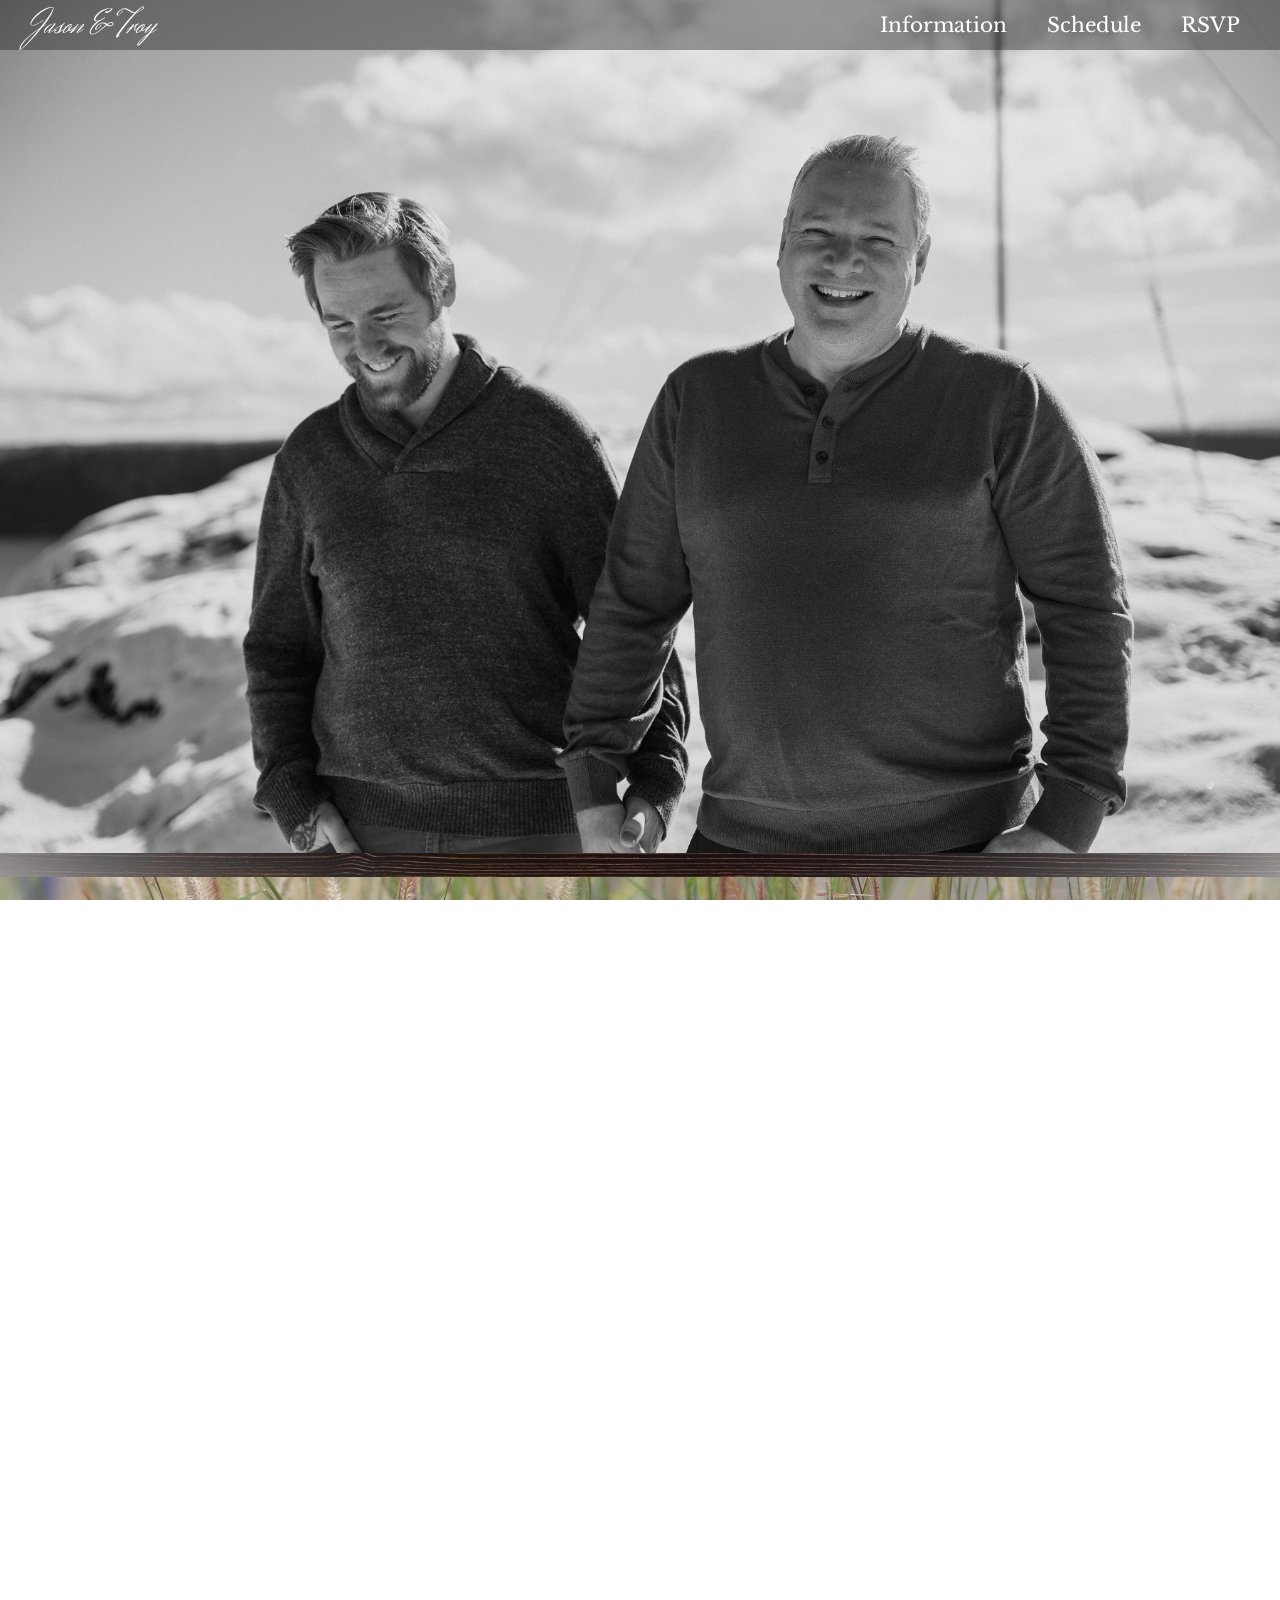
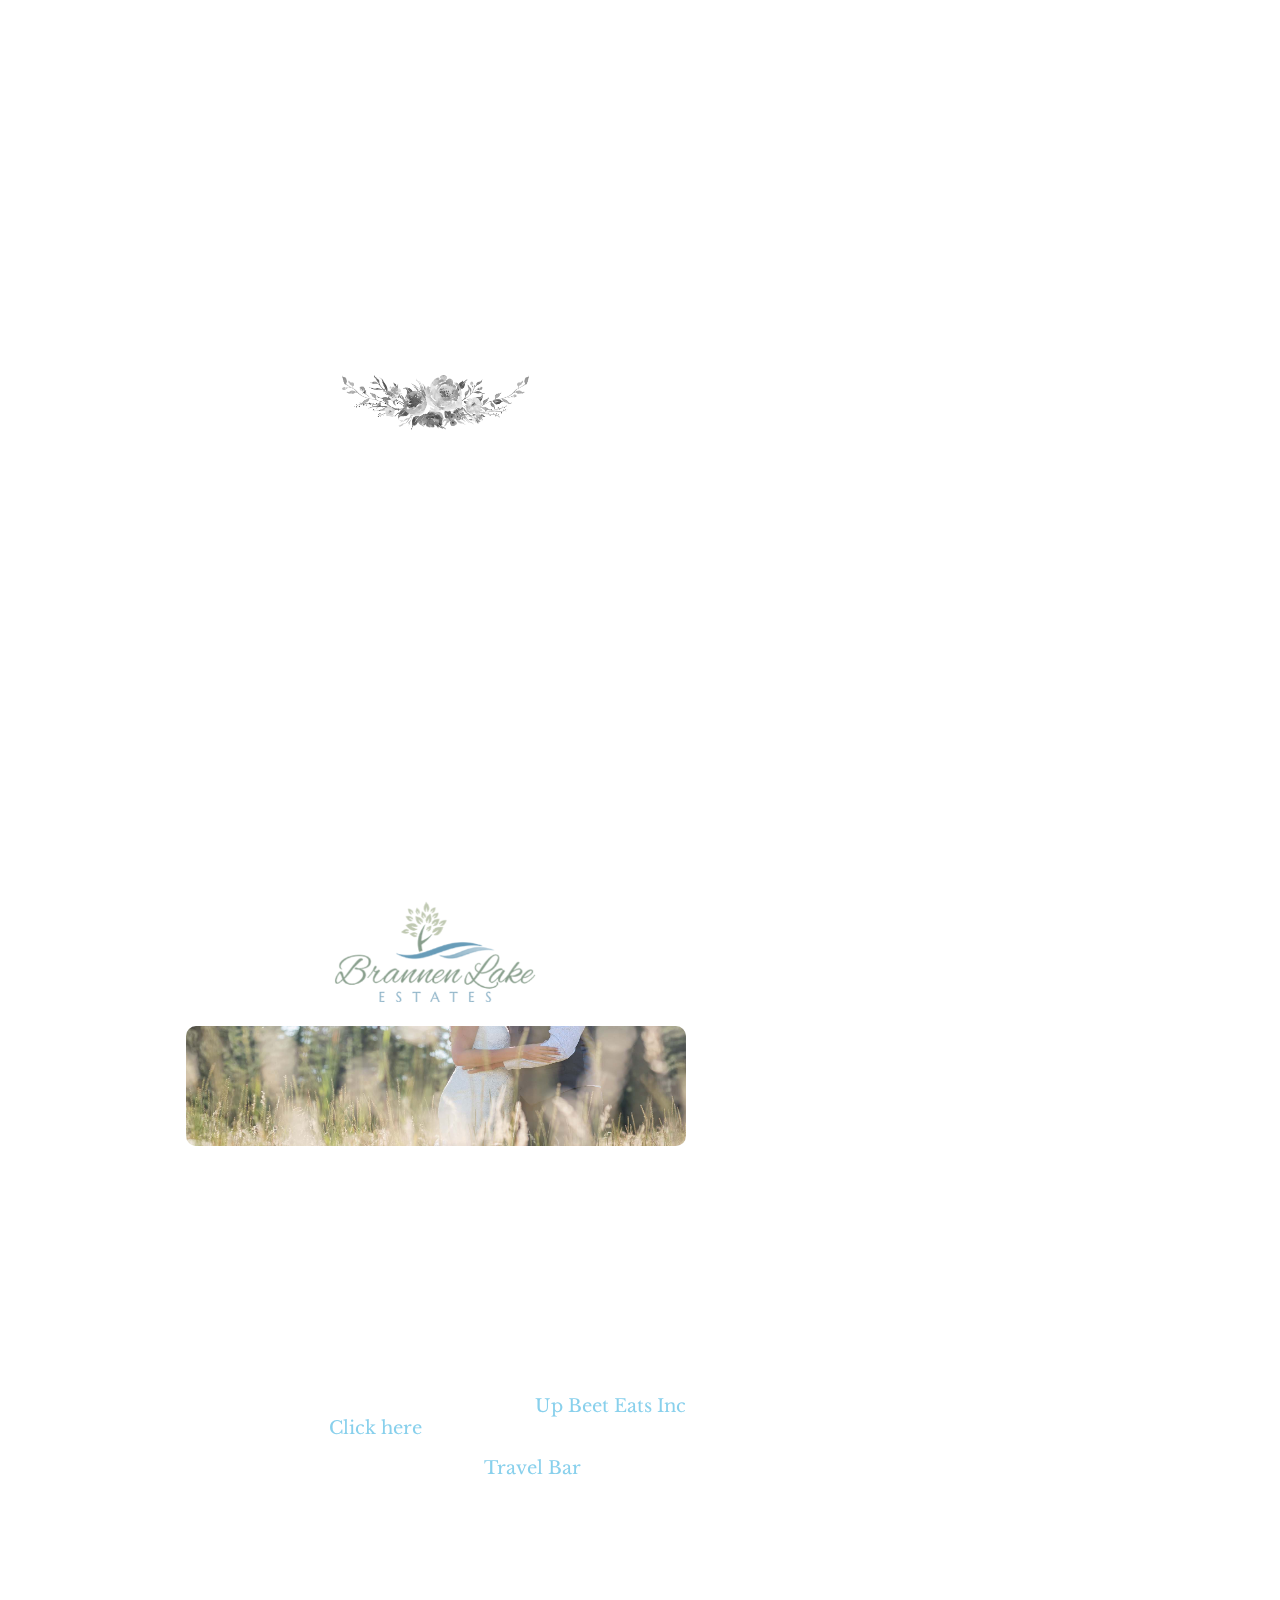
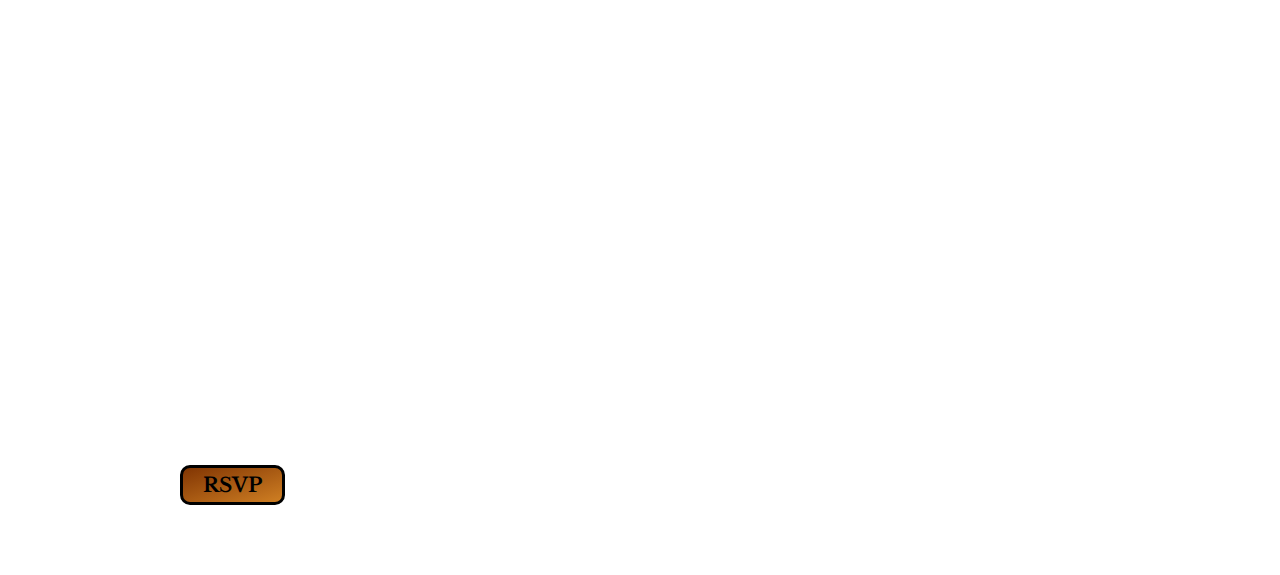
<file: index.html>
<!DOCTYPE html>
<html lang="en">
<head>
    <meta charset="UTF-8">
    <meta http-equiv="X-UA-Compatible" content="IE=edge">
    <meta name="viewport" content="width=device-width, initial-scale=1.0">
    <link rel="stylesheet" href="style.css">
    <link rel="preconnect" href="https://fonts.googleapis.com">
    <link rel="preconnect" href="https://fonts.gstatic.com" crossorigin>
    <link href="https://fonts.googleapis.com/css2?family=Herr+Von+Muellerhoff&display=swap" rel="stylesheet">
    <link href="https://fonts.googleapis.com/css2?family=Libre+Baskerville&display=swap" rel="stylesheet">
    <title>Jason & Troy</title>
</head>
<body>
    <nav class="nav">
        <header><a href="#home"> Jason & Troy</a></header>
        <ul>
            <li><a href="#info">Information</a></li>
            <li><a href="#schedule">Schedule</a></li>
            <li><a href="RSVP.html">RSVP</a></li>
        </ul>
    </nav>
    <section>
        <div class="img">
            <img class="img1" src="img/Troy&Jason2.jpg" alt="Troy and Jason">
        </div>
    </section>
    <section id="home">
        <div class="container1">
                <span class="j">Jason</span>
                <br>
                <span class="and">&</span>
                <br>
                <span class="t">Troy</span>
        </div>
    </section>
    <section class="container2">
        <blockquote class="quote">
            <p>"Life can be beautiful, shared by two...<br>Filled with love, ever old, ever new..."</p>
        </blockquote>
        <br>
        <hr class="hr">
        <br>
        <p class="invite">We invite you to celebrate our wedding!<br>
            August 12<sup>th</sup> 2023<br>@<br>Brannen Lake Estates<br>6650 Doumont Rd, Nanaimo</p>
    </section>
    <section id="info" class="container3">
        <div>
            <h1 class="info-h1">Information</h1>
            <h2 class="venu-h2">Venue</h2>
            <div class="overlay-cont">
                <img class="venue-logo" src="img/Brannen Lake logo.png" alt="Logo">
                <div class="overlay">
                    <a href="http://brannenlakeestates.ca/"><button class="button-text">Click to Visit</button></a>
                </div>
            </div>
        </div>
        <div class="venu">
            <img class="venu-img" src="img/Brennan Lake.jpg" alt="couple holding hands">
            <p>"At Brannen Lake Estates, we invite you to enjoy our natural, 
            countryside landscape for your Vancouver Island wedding venue. Nestled on the edge of north Nanaimo,
            this is a magical place to share your love with your family and friends."</p>
            <h2 class="food-drinks">Food/Drinks</h2>
            <p>Buffet dinner is going to be catered by <a class="links" href="https://www.facebook.com/UpBeetEatsInc">Up Beet Eats Inc</a>.<br> <a class="links" href="menu.html">Click here</a> to see menu.</p>
            <p>Drinks are going to be served by <a class="links" href="https://www.facebook.com/travelbar.vanisl">Travel Bar</a>. Drinks will cost $2 each.</p>
        </div>
    </section>
   <div class="container-space">
   </div>
    <section id="schedule" class="container4">
        <h1 class="sch-h1">Schedule</h1>
        <div class="small-cont-4">
            <ol class="ol-events">
                <li>Ceremony</li>
                <li>Break</li>
                <span class="ol-brackets">(move to reception area)</span>
                <li>Dinner/Speeches</li>
                <li>First Dances</li>
                <li>Party</li>
                <br>
                <li><strong>Venue closes at midnight.</strong></li>
            </ol>
            <ol class="ol-times">
                <li>4:00pm</li>
                <li>4:45pm</li>
                <br>
                <li>5:00pm</li>
                <li>7:00pm</li>
                <li>7:30pm</li>
            </ol>
        </div>
    </section>
    <a href="RSVP.html"><button class="button">RSVP</button></a>
    <div class="footer-container">
        <footer>THN Web Designs</footer>
    </div>    
</body>
</html>
</file>
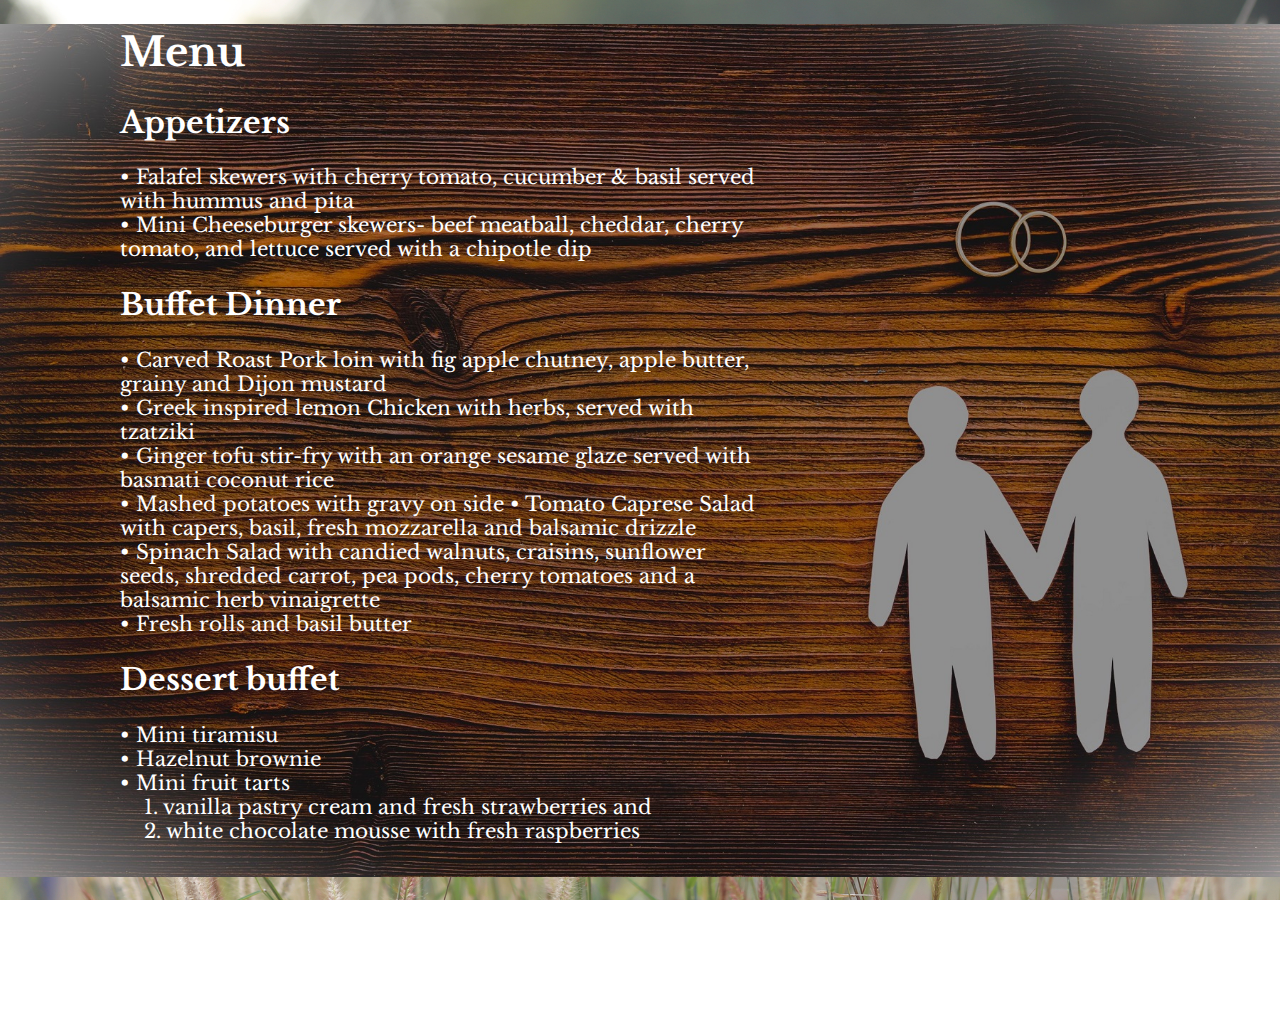
<file: menu.html>
<!DOCTYPE html>
<html lang="en">
<head>
    <meta charset="UTF-8">
    <meta http-equiv="X-UA-Compatible" content="IE=edge">
    <meta name="viewport" content="width=device-width, initial-scale=1.0">
    <link rel="stylesheet" href="style.css">
    <link rel="preconnect" href="https://fonts.googleapis.com">
    <link rel="preconnect" href="https://fonts.gstatic.com" crossorigin>
    <link href="https://fonts.googleapis.com/css2?family=Herr+Von+Muellerhoff&display=swap" rel="stylesheet">
    <link href="https://fonts.googleapis.com/css2?family=Libre+Baskerville&display=swap" rel="stylesheet">
    <title>Jason & Troy</title>
</head>
<body>
    <div class="cont-menu">
        <div class="menu">
        <h1>Menu</h1>
        <h2>Appetizers</h2>
                •	Falafel skewers with cherry tomato, cucumber & basil served with hummus and pita<br>
                •	Mini Cheeseburger skewers- beef meatball, cheddar, cherry tomato, and lettuce served with a chipotle dip<br>
            <h2>Buffet Dinner</h2>
                •	Carved Roast Pork loin with fig apple chutney, apple butter, grainy and Dijon mustard<br>
                •	Greek inspired lemon Chicken with herbs, served with tzatziki<br>
                •	Ginger tofu stir-fry with an orange sesame glaze served with basmati coconut rice<br>
                •	Mashed potatoes with gravy on side
                •	Tomato Caprese Salad with capers, basil, fresh mozzarella and balsamic drizzle<br>
                •	Spinach Salad with candied walnuts, craisins, sunflower seeds, shredded carrot, pea pods, cherry tomatoes and a balsamic herb vinaigrette<br>
                •	Fresh rolls and basil butter<br>
            <h2>Dessert buffet</h2>
                •	Mini tiramisu<br>
                •	Hazelnut brownie<br>
                •	Mini fruit tarts<br>
                &nbsp; &nbsp; 1. vanilla pastry cream and fresh strawberries and<br>
                &nbsp; &nbsp; 2. white chocolate mousse with fresh raspberries
        </div>
    </div>
    <div class="footer-container">
        <footer>THN Web Designs</footer>
    </div>    
</body>
</html>
</file>
<file: style.css>
html body {
    padding: 0;
    margin: 0;
    width: 100vw;
    font-family: 'Libre Baskerville', serif;
    background-image: url(img/Dreamstime4.jpg), url(img/Grass.jpg);
    background-size: contain, cover;
    background-repeat: no-repeat;
    background-attachment: fixed;
    background-position: center;
    overflow-x: hidden;}
    
    

header {
    position: relative;
    left: 30px;
    font-family: 'Herr Von Muellerhoff', cursive;
    font-size: 35px;}

header a {
    color: white;
    list-style: none;
    text-decoration: none;}

header a:hover {
    color: rgb(136, 208, 236);}

.button {
    border-radius: 10px;
    border: 3px solid black;
    font-weight: 900;
    font-family: 'Libre Baskerville', serif; 
    padding: 10px 40px;
    font-size: 25px;
    background-image: linear-gradient(to bottom right,rgb(129,53,3),rgb(207, 127, 35));
    background-color: rgb(129, 53, 3);
    position: relative;
    left: 450px;
    top: 20px;}

button:hover {
    color: rgb(136, 208, 236);}

.container1 {
    text-align: center;
    color: white;
    margin-left: 210px;
    width: 54vw;
    height: 100vh;}

.container2 {
    text-align: center;
    color: white;
    margin-left: 210px;
    width: 54vw;
    height: 75vh;}

.container3{
    display: flex;
    flex-direction: column;
    align-items: center;
    text-align: center;
    color: white;
    margin-left: 210px;
    width: 54vw;
    height: auto;}

.container4 {
    text-align: center;
    margin-left: 200px;
    width: 54vw;
    height: 70vh;}

.container-space {
    width: 100vw;
    height: 15vw;}

.hr {
    background-image: url(img/Flowers.png);
    background-position: center;
    background-repeat: no-repeat;
    background-size: contain;
    height: 55px;
    border: 0;}

    /* Nav Bar */

.nav {
    display: flex;
    justify-content: space-between;
    background-color: rgba(27, 27, 27, 0.39);
    align-items: center;
    font-size: 30px;
    height: 50px;
    position: fixed;
    width: 100vw;
    color: white;}

ul {display: flex;
    text-align: center;
    margin: 0;
    padding: 0;
}

nav ul li{
    position: relative;
    right: 20px;
    list-style: none;
    display: inline;
    font-size: 20px;
    padding: 0 20px;}

ul li a {
    color: white;
    list-style: none;
    text-align: center;
    text-decoration: none;}

ul li a:hover {
    color: rgb(136, 208, 236)}

/* section 2 images */

.img {
    position: scroll;
    display: flex;}

.img1 {
    background-size: contain;
    height: auto;
    width: 100%;}

/* Section Jason & Troy */

.j {
    font-family: 'Herr Von Muellerhoff', cursive;
    font-weight: 500;
    margin-bottom: 0;
    font-size: 80px;
    position: relative;
    top: 200px;
    right: 200px;}
.and {
    font-family: 'Herr Von Muellerhoff', cursive;
    font-weight: 500;
    font-size: 80px;
    position: relative;
    top: 200px;}
.t {
    font-family: 'Herr Von Muellerhoff', cursive;
    font-weight: 500;
    margin-top: 0;
    font-size: 80px;
    position: relative;
    top: 200px;
    left: 200px;}

/* Section Quote */

.quote {
    font-weight: 550;
    font-family: 'Herr Von Muellerhoff', cursive;
    position: relative;
    top: 50px;
    font-size: 60px;}

.invite {
    margin-bottom: 0;
    font-size: 22px;}

/* Section Info */

.info-h1 {
    margin-top: 0;
    font-size: 65px;
    position: relative;
    top: 75px;}

.venu-h2 {
    font-size: 40px;
    position: relative;
    top: 15px;}

.cont-menu {
    color: white;
    margin-right: 300px;
    margin-left: 300px;
    width: 54vw;
    height: 90vh;
}

.menu {
    width: 40vw;
    font-size: 20px;
}

.food-drinks {
    font-size: 40px;
    position: relative;
    top: 15px;}

.venu {
    position: relative;
    top: 20px;
    margin: 0;
    width: 40vw;
    font-size: 20px;}

.overlay-cont {width: 225px;
                position: relative;
                left: 40px}

.venu-img {
    max-width: 40vw;
    border-radius: 10px;}

.overlay {
    position: absolute;
    top: 0;
    bottom: 0;
    left: 70px;
    right: 0;
    height: 160px;
    width: 100%;
    opacity: 0;
    transition: .2 ease;
    border-radius: 10px;
    background-color: rgba(50, 50, 50, 0.0);}

.overlay-cont:hover .overlay {
    opacity: 1;
    color: white;}

.button-text {
    padding: 40px 150px;
    background-color: rgba(27, 27, 27, 0.0);
    border: none;
    cursor: pointer;
    font-size: 20px;
    position: absolute;
    top: 50%;
    left: 45%;
    -webkit-transform: translate(-50%, -50%);
    -ms-transform: translate(-50%, -50%);
    transform: translate(-50%, -50%);}

.button-text:hover {color: white;}

.venue-logo {position: relative;
            left: 30px;
            width: 300px;
            height: 150px;}

.links {
    color: rgb(136, 208, 236);
    text-decoration: none;}

/* Section Schedule */

.sch-h1 {
    color: white;
    font-size: 65px;}

.small-cont-4 {
    display: flex;
    justify-content: center;
}

.ol-events {
    color: white;
    margin-left: 0;
    text-align: left;}

.ol-times {
    color: white;
    margin-left: 100px;
    padding: 0;}

.ol-brackets {
    font-size: 20px;
}

ol li {
    margin-top: 20px;
    list-style: none;
    font-size: 30px;}

/* footer */

.footer-container {
    display: flex;
    justify-content: center;
    font-size: 20px;
    color: white;
    width: 100vw;
    height: 10vh;}
    /* border: 1px solid white;} */


    @media screen and (max-width: 1280px) {
        html body {background-image: url(img/Dreamstime4.jpg), url(img/Grass.jpg);
                    background-position: center;
                overflow-x: hidden;}
        
        .j, .and, .t {font-size: 60px;}
        
        .container1 {margin-left: 90px;}

        .container2 {height: 60vh;
                    margin-left: 90px;}

        .quote {font-size: 40px;
                font-weight: 550;}

        .invite {font-size: 18px;}

        .info-h1, .sch-h1 {font-size: 50px;}

        .cont-menu {
            color: white;
            margin-left: 120px;
            margin-right: 120px;
            width: 60vw;
            height: 900px;}

        .menu {
            width: 50vw;
            font-size: 20px;
        }

        .venu-h2 {font-size: 30px;
                padding-top: 10px;}

        .venue-logo {position: relative;
                    left: 0px;
                    width: 200px;
                    height: 100px}

        .overlay-cont {position: relative;
                        left: 50px;
                        width: 225px;}

        .overlay {
            position: absolute;
            top: 0;
            bottom: 0;
            left: 0;
            right: 0;
            height: 120px;
            width: 100%;
            opacity: 0;
            transition: .2 ease;
            border-radius: 10px;
            background-color: rgba(50, 50, 50, 0.8);}

        .button-text {
            display: flex;
            padding: 25px 100px 25px 100px;
            background-color: rgba(27, 27, 27, 0.0);
            border: none;
            cursor: pointer;
            color: gray;
            font-size: 20px;
            position: absolute;
            left: 50%;
            -webkit-transform: translate(-50%, -50%);
            -ms-transform: translate(-50%, -50%);
            transform: translate(-50%, -50%);}

        .venu-img {width: 500px;
             height: 120px;}

        .venu {font-size: 18px;}

        .food-drink {font-size: 18px;
                    width: 600px;}

        .container3 {margin-left: 90px;}

        .container4 {height: 40vw;
                    margin-left: 90px;}

        .container-space {display: none;}

        ol li {font-size: 25px;}

        .button {
            border-radius: 10px;
            border: 3px solid black;
            font-weight: 900;
            font-family: 'Libre Baskerville', serif; 
            padding: 5px 20px;
            font-size: 20px;
            background-image: linear-gradient(to bottom right,rgb(129,53,3),rgb(207, 127, 35));
            background-color: rgb(129, 53, 3);
            position: relative;
            left: 180px;}

    }

    @media screen and (max-width: 1024px) {
        html body {background-image: url(img/dreamstime3.jpg), url(img/Grass.jpg);}
        
        .img1 {display: none;}
        .img2 {display: none;}

        .container1 .container2 .container3 .container4 {margin-left: 50px;}

        .container2 {height: 100vh;}

        .j, .and, .t {font-size: 60px;}   
        
        .quote {font-size: 40px;
                font-weight: 550;}

        .invite {font-size: 18px;}

        .container3 {height: 100vh;}

        .info-h1, .sch-h1 {font-size: 40px;}

        .venu-h2 {font-size: 25px;
                    position: relative;
                    top: 35px;}
        
        .food-drinks {font-size: 25px;
                        position: relative;
                        bottom: 35px;}

        .cont-menu {
            color: white;
            margin-left: 120px;
            margin-right: 120px;
            width: 60vw;
            height: 1000px;}

        .menu {
            width: 50vw;
            font-size: 20px;
        }

        .venue-logo {position: relative;
                    left: -30px;
                    top: 30px;
                    width: 200px;
                    height: 100px}

        .venu-img {width: 500px;
             height: 120px;
            display: none;}

        .venu {font-size: 15px;
                width: 500px;}

        .overlay {
            display: flex;
            position: absolute;
            top: 20px;
            bottom: 0;
            left: 70px;
            right: 0;
            height: 120px;
            width: 50%;
            opacity: 0;
            transition: .2 ease;
            border-radius: 10px;
            background-color: rgba(50, 50, 50, 0.0);}
    
        .button-text {
            padding: 20px 80px;
            background-color: rgba(27, 27, 27, 0.0);
            border: none;
            cursor: pointer;
            color: white;
            font-size: 20px;
            position: absolute;
            left: 10px;
            -webkit-transform: translate(-50%, -50%);
            -ms-transform: translate(-50%, -50%);
            transform: translate(-50%, -50%);}


        .container-space {width: 100vw;
                          height: 100vh;}
        
        ol li {font-size: 18px;
                position: relative;
                top: 0;}

        .button {
            border-radius: 10px;
            border: 3px solid black;
            font-weight: 900;
            font-family: 'Libre Baskerville', serif; 
            padding: 5px 20px;
            font-size: 18px;
            background-image: linear-gradient(to bottom right,rgb(129,53,3),rgb(207, 127, 35));
            background-color: rgb(129, 53, 3);
            position: relative;
            top: 20px;
            right: 100px;}

    }



    @media screen and (max-width: 910px){
        .footer-container {display: flex;
                            align-items: center;}

        .button {top: 50px;}
         
    }


    @media screen and (max-width: 820px) {
        html body {background-image: url(img/dreamstime2.jpg);}

        .img2 {display: none;}

        .img1 {width: 100vw;
                height: 500px;
                position: relative;
                top: 75px;}

        ul {display: none;}

        .nav {display: none;}
        
        .container1 {width: 100vw;
                    height: 600px;}

        .container2 {height: 550px;}

       

        .j {
            font-family: 'Herr Von Muellerhoff', cursive;
            font-weight: 500;
            font-size: 80px;
            position: relative;
            top: 100px;
            right: 75px;
            width: 200px;}
        .and {
            font-family: 'Herr Von Muellerhoff', cursive;
            font-weight: 500;
            font-size: 80px;
            position: relative;
            top: 100px;}
        .t {
            font-family: 'Herr Von Muellerhoff', cursive;
            font-weight: 500;
            font-size: 80px;
            position: relative;
            top: 100px;
            left: 100px;
            width: 200px;}

        .container2 {width: 100vw;}
        
        .quote {font-size: 40px;
                font-weight: 550;}

        .invite {font-size: 18px;}

        .info-h1, .sch-h1 {font-size: 40px;}


        .venu-h2 {font-size: 25px;}

        .venue-logo {width: 200px;
                    height: 100px}

        .venu-img {display: none;}

        .venu {font-size: 16px;
                width: 330px;
                text-align: center;}
        
        .overlay {position: absolute;
                top: 0;
                bottom: 0;
                left: 0;
                right: 0;
                height: 120px;
                width: 100%;
                opacity: 0;
                transition: .2 ease;
                border-radius: 10px;
                background-color: rgba(50, 50, 50, 0.8);}
        
        .button-text {
                display: flex;
                padding: 40px 80px;
                background-color: rgba(27, 27, 27, 0.0);
                border: none;
                cursor: pointer;
                color: gray;
                font-size: 20px;
                position: absolute;
                left: 50%;
                -webkit-transform: translate(-50%, -50%);
                -ms-transform: translate(-50%, -50%);
                transform: translate(-50%, -50%);}
        

        .container3 {width: 100vw;
                    height: 80vh;}

        .container4 {width: 100vw;
                    height: 43vh;}

        .ol-events {padding: 0;}
        .ol-brackets {font-size: 15px;}

        ol {margin-left: 10px;}

        ol li {font-size: 16px;
                position: relative;
                top: 0;}

        .footer-container {display: flex;
                           align-items: center;}
                        

        .button {
            border-radius: 10px;
            border: 3px solid black;
            font-weight: 900;
            font-family: 'Libre Baskerville', serif; 
            padding: 5px 20px;
            font-size: 18px;
            background-image: linear-gradient(to bottom right,rgb(129,53,3),rgb(207, 127, 35));
            background-color: rgb(129, 53, 3);
            position: relative;
            top: 15px;
            right: 105px;}

    }

    @media screen and (max-width: 414px) {
        html body {background-image: url(img/Dream2.jpg);
                    background-size: cover;
                    margin: 0;
                    padding: 0;}

        .img2 {display: none;}

        .img1 {width: 100vw;
                height: 500px;
                position: relative;
                top: 75px;}

        ul {display: none;}

        .nav {background-color: rgba(27, 27, 27, 0.0);
                position: scroll;}
        
        .container1, .container2, .container3, .container4 {margin-left: 0px;}

        .container1 {width: 100vw;
                    height: 600px;}

        .container2 {width: 100vw;
                    height: 550px;}

        .j {
            font-family: 'Herr Von Muellerhoff', cursive;
            font-weight: 500;
            margin-bottom: 0;
            margin-top: 20px;
            font-size: 80px;
            position: relative;
            top: 100px;
            right: 75px;}
        .and {
            font-family: 'Herr Von Muellerhoff', cursive;
            font-weight: 500;
            font-size: 80px;
            position: relative;
            top: 100px;}
        .t {
            font-family: 'Herr Von Muellerhoff', cursive;
            font-weight: 500;
            margin-top: 0;
            
            font-size: 80px;
            position: relative;
            top: 100px;
            left: 100px;}
        
        .quote {font-size: 40px;
                font-weight: 550;}

        .invite {font-size: 18px;}

        .info-h1, .sch-h1 {font-size: 40px;}


        .venu-h2 {font-size: 25px;
                padding-top: 20px;}

        .venue-logo {width: 200px;
                    height: 100px}

        .venu-img {display: none;}

        .cont-menu {
            color: white;
            margin-right: 25px;
            margin-left: 25px;
            width: 54vw;
            height: 1100px;
        }
        
        .menu {
            width: 350px;
            font-size: 20px;
        }   

        .venu {font-size: 16px;
                width: 330px;}

        .container3 {width: 100vw;
                    height: 80vh;}

        ol {margin-left: 10px;}

        ol li {font-size: 16px;
                position: relative;
                top: 0;}

        .footer-container {
                            width: 100vw;}

        .button {
            border-radius: 10px;
            border: 3px solid black;
            font-weight: 900;
            font-family: 'Libre Baskerville', serif; 
            padding: 5px 20px;
            font-size: 18px;
            background-image: linear-gradient(to bottom right,rgb(129,53,3),rgb(207, 127, 35));
            background-color: rgb(129, 53, 3);
            position: relative;
            top: 15px;
            left: 160px;}

    }
    
    @media screen and (max-width: 375px) {
        html body {background-image: url(img/Dream2.jpg);
                    background-size: cover;
                    overflow-x: hidden;}

        .img2 {display: none;}

        .img1 {width: 100vw;
                height: 500px;
                position: relative;
                top: 75px;}

        ul {display: none;}

        .nav {background-color: rgba(27, 27, 27, 0.0);
                position: scroll;}
        
        .container1 {margin-left: 0;
                    width: 100vw;
                    height: 675px;}

        .j {
            font-family: 'Herr Von Muellerhoff', cursive;
            font-weight: 500;
            margin-bottom: 0;
            font-size: 80px;
            position: relative;
            top: 100px;
            right: 75px;}
        .and {
            font-family: 'Herr Von Muellerhoff', cursive;
            font-weight: 500;
            font-size: 80px;
            position: relative;
            top: 100px;}
        .t {
            font-family: 'Herr Von Muellerhoff', cursive;
            font-weight: 500;
            margin-top: 0;
            font-size: 80px;
            position: relative;
            top: 100px;
            left: 100px;}

        .container2 {margin-left: 0;
                    width: 100vw;
                    text-align: center;}
        
        .quote {font-size: 40px;
                font-weight: 550;}

        .invite {font-size: 18px;}

        .info-h1{font-size: 40px;}

        .overlay {position: absolute;
            top: 15px;
            bottom: 0;
            left: -30px;
            right: 0px;
            height: 120px;
            width: 100%;
            opacity: 0;
            transition: .2 ease;
            border-radius: 10px;
            background-color: rgba(27, 27, 27, 0.0);}

        .cont-menu {
            color: white;
            margin-right: 15px;
            margin-left: 15px;
            width: 54vw;
            height: 1100px;}
        
        .menu {
            width: 350px;
            font-size: 20px;}

        .venu-h2 {font-size: 25px;
                padding-top: 20px;}

        .venue-logo {width: 200px;
                    height: 100px;
                    position: relative;
                    right: 10px}

        .container3 {margin-left: 0;
                    width: 100vw;
                    height: 100vh;}

        .venu-img {display: none;}

        .venue-quote {width: 330px;
                    margin-top: 0;}

        .invite {font-size: 16px;
                width: 375px;}

        .venu   {font-size: 16px;}

        .sch-h1 {font-size: 40px;
                position: relative; 
                top: 30px;}

        .container4 {margin-left: 0;
                    width: 100vw;
                    height: 70vh;}

        .ol-times {margin-left: 0px;}

        ol li {font-size: 16px;
                position: relative;
                top: 0;}

        .button {
            border-radius: 10px;
            border: 3px solid black;
            font-weight: 900;
            font-family: 'Libre Baskerville', serif; 
            padding: 5px 20px;
            font-size: 18px;
            background-image: linear-gradient(to bottom right,rgb(129,53,3),rgb(207, 127, 35));
            background-color: rgb(129, 53, 3);
            position: relative;
            top: 5px;
            left: 140px;}

    }

    @media screen and (max-width: 360px) {
        
        .cont-menu {
            color: white;
            margin-right: 10px;
            margin-left: 10px;
            width: 54vw;
            height: 1150px;
        }
        
        .menu {
            width: 350px;
            font-size: 20px;}
    }
</file>
